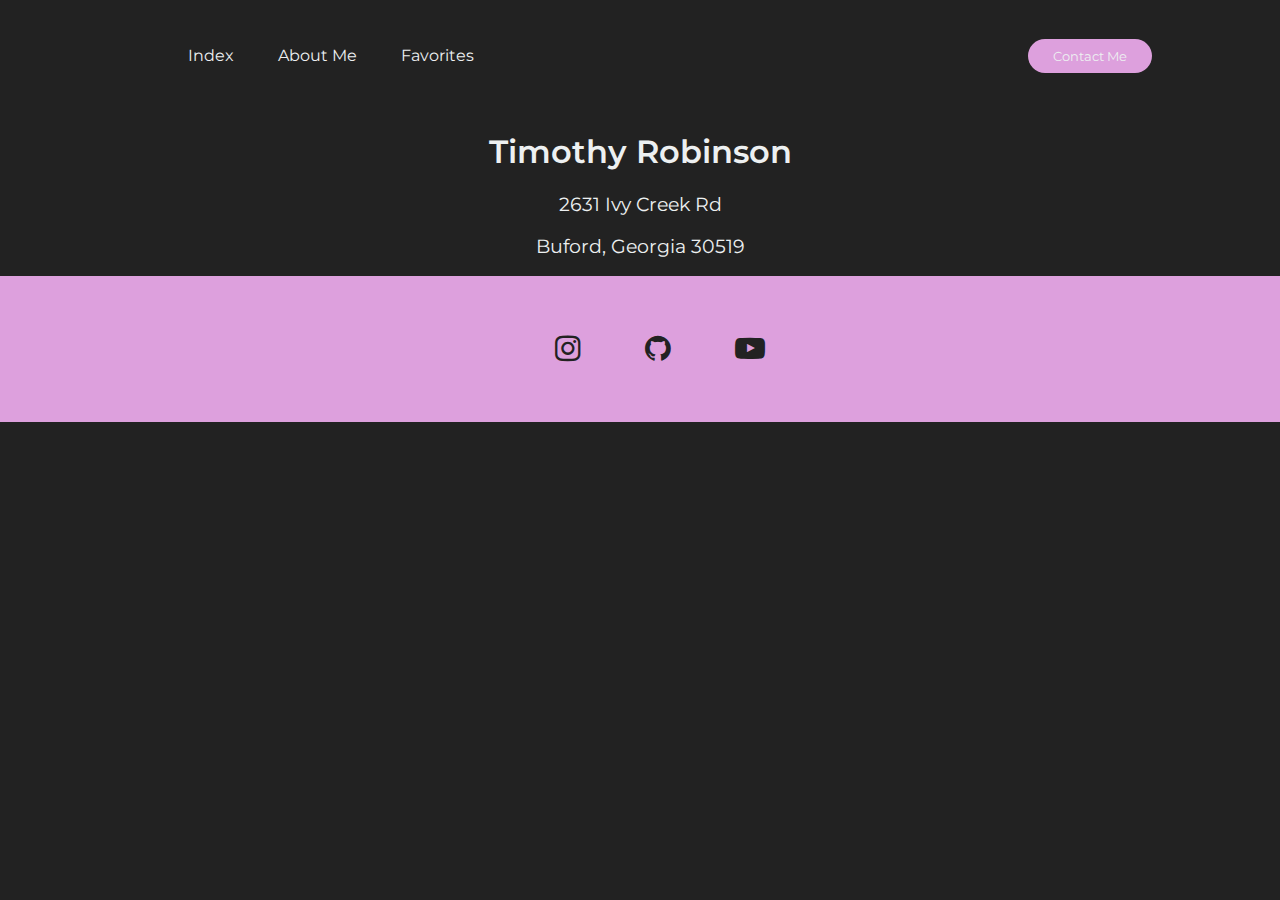
<file: index.html>
<!DOCTYPE html>
<html>
<head>
<link href="https://fonts.googleapis.com/css2?family=Montserrat&display=swap" rel="stylesheet">
<link rel="stylesheet" type="text/css" href="style.css">
<link rel="stylesheet" href="https://cdnjs.cloudflare.com/ajax/libs/font-awesome/4.7.0/css/font-awesome.min.css">
</head>
<head> 
<body>

<header>
		<nav>
		  <ul>
		    <li><a href="index.html">Index</a></li>
		    <li><a href="aboutme.html">About Me</a></li>
		    <li><a href="favorites.html">Favorites</a></li>
		  </ul>
		</nav>
		<a href="contactme.html"><button>Contact Me</button></a>
</header>
</body>
</head>
<body>
<h1 style="text-align:center"> Timothy Robinson</h1>
<h3 style="text-align:center">2631 Ivy Creek Rd</h3>
<h3 style="text-align:center"> Buford, Georgia 30519</h3>
</body>
<body>
	<div class="background-pic">
		<header class="header2">
			<ul>
			<li><a href="https://www.instagram.com/"><i class="fa fa-instagram" aria-hidden="true"></i></a></li>
			<li><a href="https://github.com/"><i class="fa fa-github" aria-hidden="true"></i></a></li>
			<li><a href="https://www.youtube.com/channel/UCxVecxhm01FVtmPEJzcrk4A?view_as=subscriber"><i class="fa fa-youtube-play" aria-hidden="true"></i></a></li>
			</ul>
		</header>
	</div>
	<div>
</file>
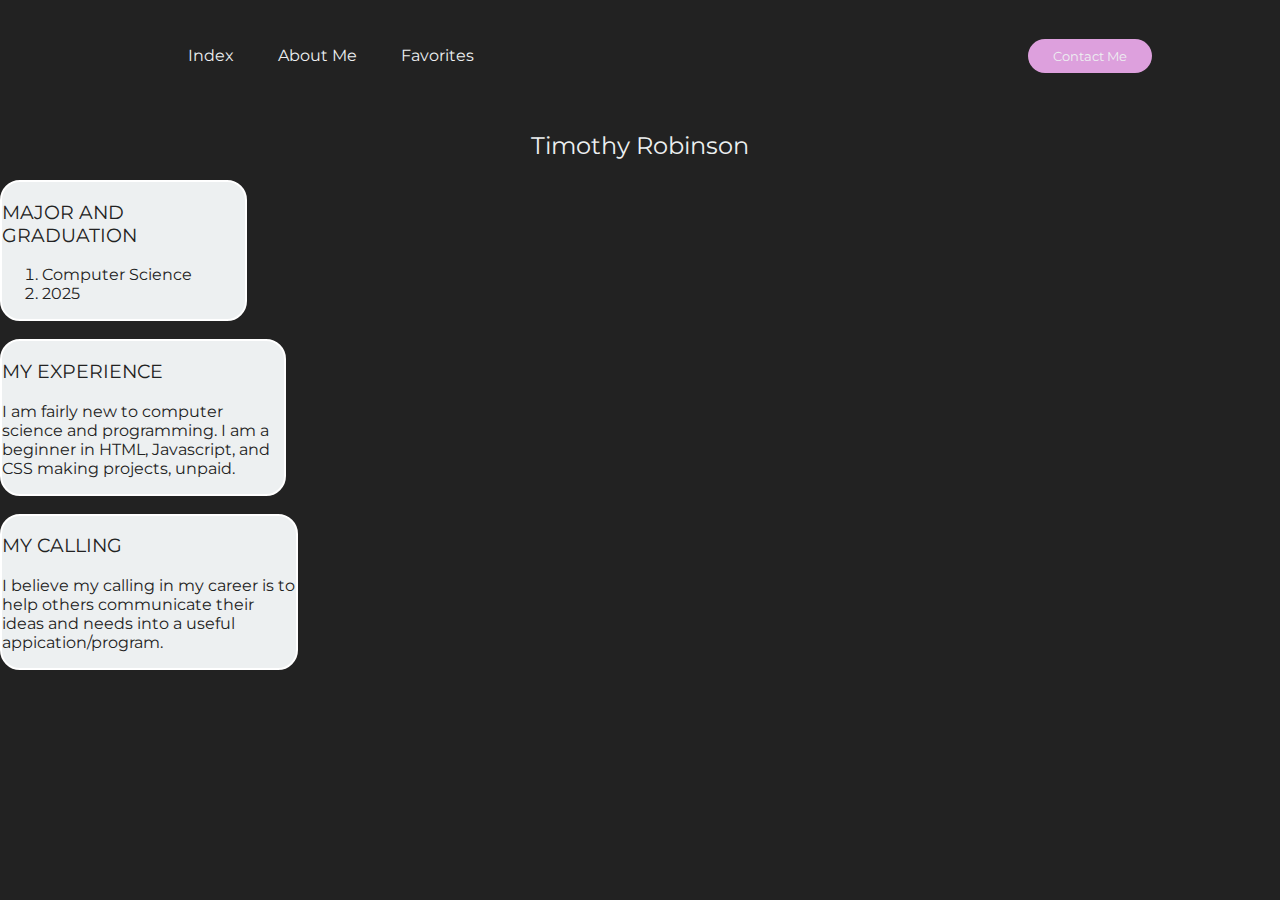
<file: aboutme.html>
<!DOCTYPE html>
<html>
<title>Timothy Robinson</title>
<head>
<link href="https://fonts.googleapis.com/css2?family=Montserrat&display=swap" rel="stylesheet">
<link rel="stylesheet" type="text/css" href="style.css">
<body>

<header>
		<nav>
		  <ul>
		    <li><a href="index.html">Index</a></li>
		    <li><a href="aboutme.html">About Me</a></li>
		    <li><a href="favorites.html">Favorites</a></li>
		  </ul>
		</nav>
		<a href="contactme.html"><button>Contact Me</button></a>
</header>
</body>
</head>
<body class="body2">
<h2 style="text-align:center">Timothy Robinson</h2>
	<div class="boxed">
		<h3>MAJOR AND GRADUATION</h3>
			<ol>
	  		  <li> Computer Science</li>
	  		  <li> 2025</li>
			</ol>
	</div>
<br>
	<div class="boxed2">
		<h3>MY EXPERIENCE</h3>
		<p>I am fairly new to computer science and
		programming. I am a beginner in HTML, Javascript,
		and CSS making projects, unpaid.</p>
	</div>
<br>
	<div class="boxed3"> 
		<h3>MY CALLING</h3>
		<p>I believe my calling in my career is to
		help others communicate their ideas and needs
		into a useful appication/program.</p>
	</div>
</file>
<file: style.css>
body{
	margin: 0;
	background: #222; 
}


header{
	display: flex;
	justify-content: space-between;
	align-items: center;
	padding: 30px 10%;
}



nav li{
	display: inline-block;
	padding: 0px 20px;
	text-decoration: none;
}

nav a{
	list-style: none;
	transition: all 0.3s ease 0s;
	text-decoration: none;
	color: #edf0f1;
	font-family: "Montserrat", sans-serif;
}

nav a:hover{
	color: #00BFFF;
}


button {
	font-family: "Montserrat", sans-serif;
	font-weight: 400
	font-size: 18px;
	text-decoration: none;
	background-color: rgb(221,160,221);
	color: #edf0f1;
}

button{
	padding: 9px 25px;
	border: none;
	border-radius: 35px;
	cursor: pointer;
	transition: all 0.3s ease 0s;
}

button:hover{
	background-color: #00BFFF;
}

h1{
	font-family: "Montserrat", sans-serif;
	font-weight: 600;
	color: #edf0f1;
}

h3{ 
	font-family: "Montserrat", sans-serif;
	font-weight: 400;
	color: #edf0f1;
}

.boxed h3{
	font-family: "Montserrat", sans-serif;
	font-weight: 400;
	color: #222;
}

h2{
	font-family: "Montserrat", sans-serif;
	font-weight: 400;
	color: #edf0f1;
}

ol{
	font-family: "Montserrat", sans-serif;
	font-weight: 400;
	color: #222;
}

.boxed{
	position: static;
	border: 2px solid white;
	border-radius: 20px;
	background-color: #edf0f1;
	width: 19%;
}

.boxed2{
	position: static;
	border: 2px solid white;
	border-radius: 20px;
	background-color: #edf0f1;
	width: 22%;
}

.boxed2 h3{
	font-family: "Montserrat", sans-serif;
	font-weight: 400;
	color: #222;
}
.boxed2 p{
	font-family: "Montserrat", sans-serif;
	font-weight: 400;
	color: #222;
}
.boxed3{
	position: static;
	border: 2px solid white;
	border-radius: 20px;
	background-color: #edf0f1;
	width: 23%;
}
.boxed3 h3{
	font-family: "Montserrat", sans-serif;
	font-weight: 400;
	color: #222;
}
.boxed3 p{
	font-family: "Montserrat", sans-serif;
	font-weight: 400;
	color: #222;
}


.background-pic{
	background-color: rgb(221,160,221);
	display: flex;
	align-items: center;
	justify-content: center;
}



.background-pic li{
	text-decoration: none;
	list-style: none;
	margin: 10px 30px;
	display: inline-block;
	font-size: 30px;
	padding: none;
	color: #222;
	
}

.background-pic i{
	text-decoration: none;
	cursor: pointer;
	transition: all 0.3s ease 0s;
}

	

.background-pic i:hover{
	color: #00BFFF
}


.contactme{
	background-color: rgb(221,160,221);
	
}
.contactme h2{
	color: #222;
}

.background-pic a{
	text-decoration: none;
	color: #222;
}
</file>
